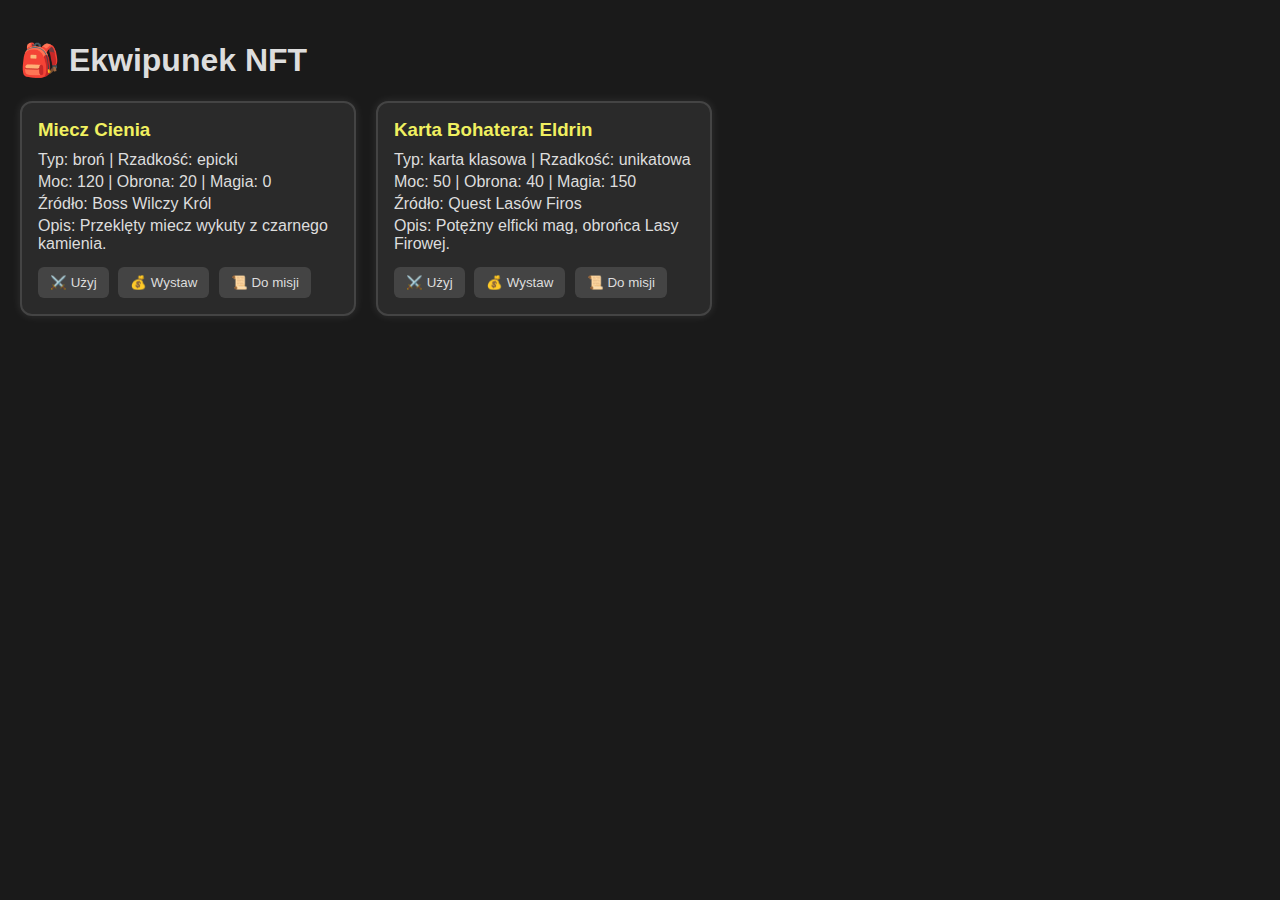
<file: inventory _ui.html>
<!DOCTYPE html><html lang="pl">
<head>
    <meta charset="UTF-8">
    <title>Inventory NFT</title>
    <style>
        body {
            background-color: #1a1a1a;
            font-family: 'Segoe UI', sans-serif;
            color: #ddd;
            margin: 0;
            padding: 20px;
        }
        .inventory {
            display: flex;
            flex-wrap: wrap;
            gap: 20px;
        }
        .item-card {
            background-color: #2a2a2a;
            border: 2px solid #444;
            border-radius: 12px;
            padding: 16px;
            width: 300px;
            box-shadow: 0 0 10px rgba(255, 255, 255, 0.1);
        }
        .item-card h3 {
            margin: 0 0 10px;
            color: #f0f060;
        }
        .item-card p {
            margin: 4px 0;
        }
        .item-card button {
            margin-top: 10px;
            margin-right: 5px;
            background-color: #444;
            color: #ddd;
            border: none;
            padding: 8px 12px;
            border-radius: 6px;
            cursor: pointer;
        }
        .item-card button:hover {
            background-color: #666;
        }
    </style>
</head>
<body>
    <h1>🎒 Ekwipunek NFT</h1>
    <div class="inventory"><div class="item-card">
        <h3>Miecz Cienia</h3>
        <p>Typ: broń | Rzadkość: epicki</p>
        <p>Moc: 120 | Obrona: 20 | Magia: 0</p>
        <p>Źródło: Boss Wilczy Król</p>
        <p>Opis: Przeklęty miecz wykuty z czarnego kamienia.</p>
        <button>⚔️ Użyj</button>
        <button>💰 Wystaw</button>
        <button>📜 Do misji</button>
    </div>

    <div class="item-card">
        <h3>Karta Bohatera: Eldrin</h3>
        <p>Typ: karta klasowa | Rzadkość: unikatowa</p>
        <p>Moc: 50 | Obrona: 40 | Magia: 150</p>
        <p>Źródło: Quest Lasów Firos</p>
        <p>Opis: Potężny elficki mag, obrońca Lasy Firowej.</p>
        <button>⚔️ Użyj</button>
        <button>💰 Wystaw</button>
        <button>📜 Do misji</button>
    </div>

    <!-- więcej itemów można dodać tutaj -->

</div>

</body>
</html>
</file>
